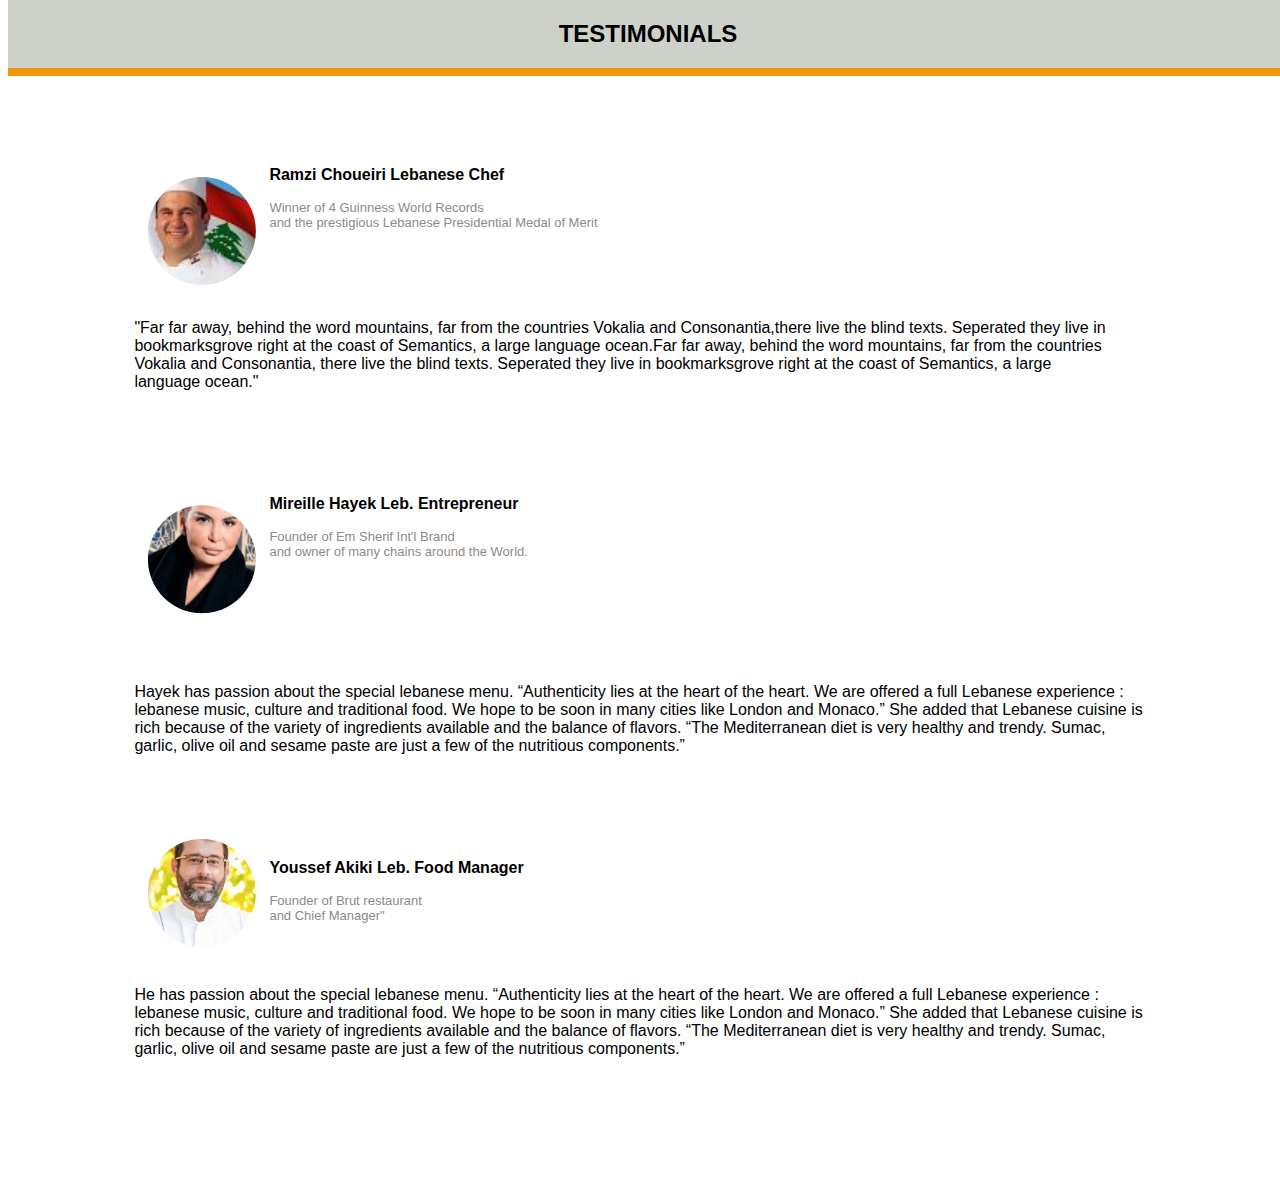
<file: Z_SCROLLBAR.html>
<!DOCTYPE html>
<html>

<head>
  <meta name="viewport" content="width=device-width, initial-scale=1">
  <style>
    body {
      font-family: 'Trebuchet MS', 'Lucida Sans Unicode', 'Lucida Grande', 'Lucida Sans', Arial, sans-serif;
    }

    .zcaption3 {
      display: flex;
      flex-direction: row;
    }

    .zheader {
      position: fixed;
      top: 0;
      z-index: 1;
      width: 100%;
      height: min-content;
      background-color: #ced1c9;
    }

    .zheader h2 {
      text-align: center;
    }

    .progress-container {
      width: 100%;
      height: 8px;
      background: #ef9709;
    }

    .progress-bar {
      height: 8px;
      background: #04AA6D;
      width: 0%;
    }

    .zcontent {
      padding: 100px 0;
      margin: 50px auto 0 auto;
      width: 80%;

    }

    .zp2 {
      color: rgb(141, 138, 138);
      font-size: small;
      text-align: left;
    }

    .zimg2 {
      clip-path: circle(54px);
      align-content: center;
      position: relative;
      width: 135px;
      display: ruby;
      margin: 10% 80% 0% 0%;

    }
  </style>
</head>

<body>

  <div class="zheader">
    <h2>TESTIMONIALS</h2>
    <div class="progress-container">
      <div class="progress-bar" id="myBar"></div>
    </div>
  </div>
  <div class="zcontent">
    <div class="mcontainer1">
      <div class="zcaption3">
        <div>
          <img src="./images/chef ramzi.jpeg" class="zimg2">
        </div>
        <div>
          <p><b>Ramzi Choueiri Lebanese Chef</b></p>
          <p class="zp2">Winner of 4 Guinness
            World Records<br>
            and the prestigious Lebanese Presidential Medal of Merit
          </p>
        </div>
      </div>
      <p class="mtxt2">
        "Far far away, behind the word mountains, far from the countries Vokalia and
        Consonantia,there
        live the blind texts.
        Seperated they live in bookmarksgrove right at the coast of Semantics, a large
        language ocean.Far far away, behind the word mountains, far from the countries Vokalia
        and Consonantia, there
        live the blind texts.
        Seperated they live in bookmarksgrove right at the coast of Semantics, a large
        language ocean."<br> <br> <br>
      </p>
    </div>
    <div>

      <div>
        <div class="zcaption3">
          <div> <img src="./images/MireilleHayek..jpeg" class="zimg2"></div>
          <div><br><br />
            <p><b>Mireille Hayek Leb. Entrepreneur</b></p>
            <p class="zp2">Founder of Em Sherif Int'l Brand
              <br>and owner of many chains around the World.
            </p>
          </div>
        </div>
        <p class="mtxt2">
          Hayek has passion about the special lebanese menu.
          “Authenticity lies at the heart of the heart. We are offered a full Lebanese experience : lebanese music,
          culture and
          traditional food. We hope to be soon in many cities like London and Monaco.”
          She added that Lebanese cuisine is rich because of the variety of ingredients available and the balance of
          flavors. “The Mediterranean diet is very healthy and trendy. Sumac, garlic, olive oil and sesame paste are
          just
          a few of the nutritious components.”
        </p>
      </div>
      <br><br>

      <div>
        <div class="zcaption3">
          <div> <img src="./images/YoussefAkiki.jpg" class="zimg2"></div>
          <div><br><br />
            <p><b>Youssef Akiki Leb. Food Manager</b></p>
            <p class="zp2">Founder of Brut restaurant
              <br>and Chief Manager"
            </p>
          </div>
        </div>
        <p class="mtxt2">
          He has passion about the special lebanese menu.
          “Authenticity lies at the heart of the heart. We are offered a full Lebanese experience : lebanese music,
          culture and
          traditional food. We hope to be soon in many cities like London and Monaco.”
          She added that Lebanese cuisine is rich because of the variety of ingredients available and the balance of
          flavors. “The Mediterranean diet is very healthy and trendy. Sumac, garlic, olive oil and sesame paste are
          just
          a few of the nutritious components.”
        </p>
      </div>


    </div>

    <script>
      // When the user scrolls the page, execute myFunction 
      window.onscroll = function () { myFunction() };

      function myFunction() {
        var winScroll = document.body.scrollTop || document.documentElement.scrollTop;
        var height = document.documentElement.scrollHeight - document.documentElement.clientHeight;
        var scrolled = (winScroll / height) * 100;
        document.getElementById("myBar").style.width = scrolled + "%";
      }
    </script>

</body>

</html>
</file>
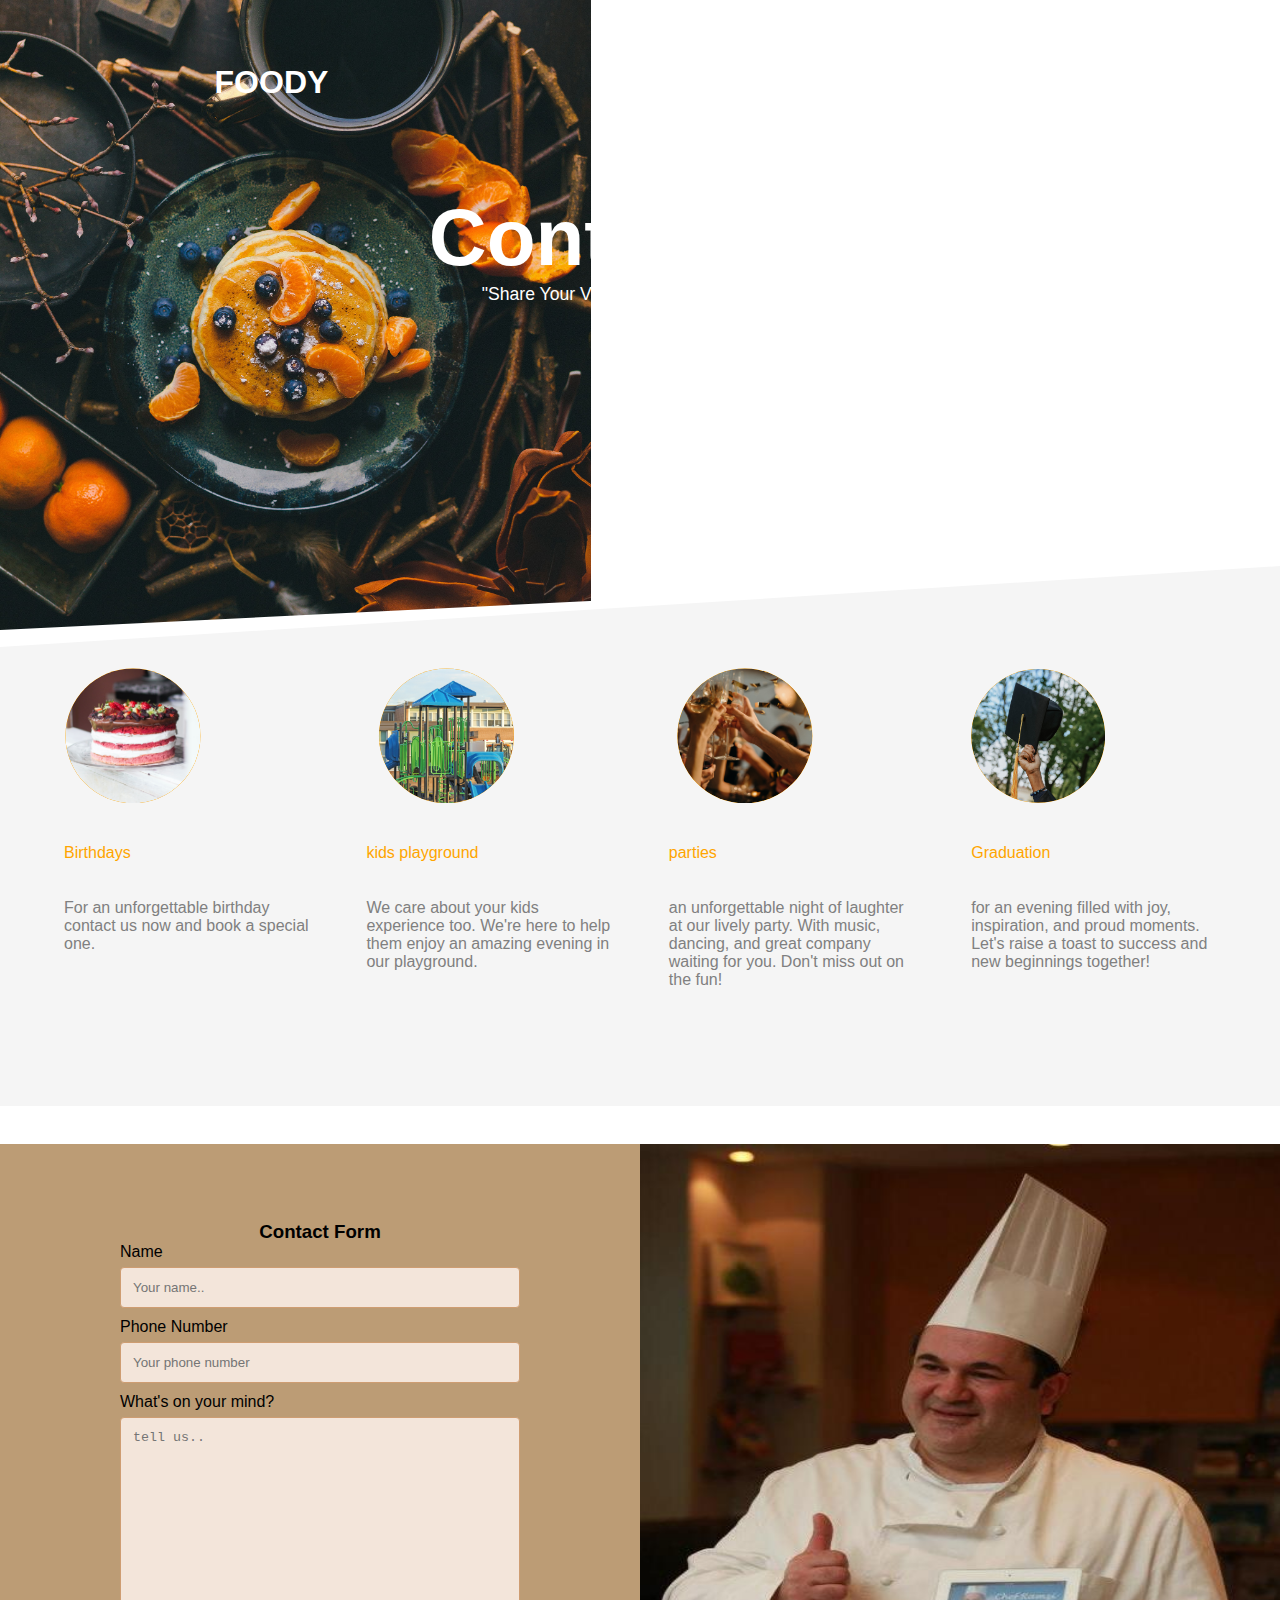
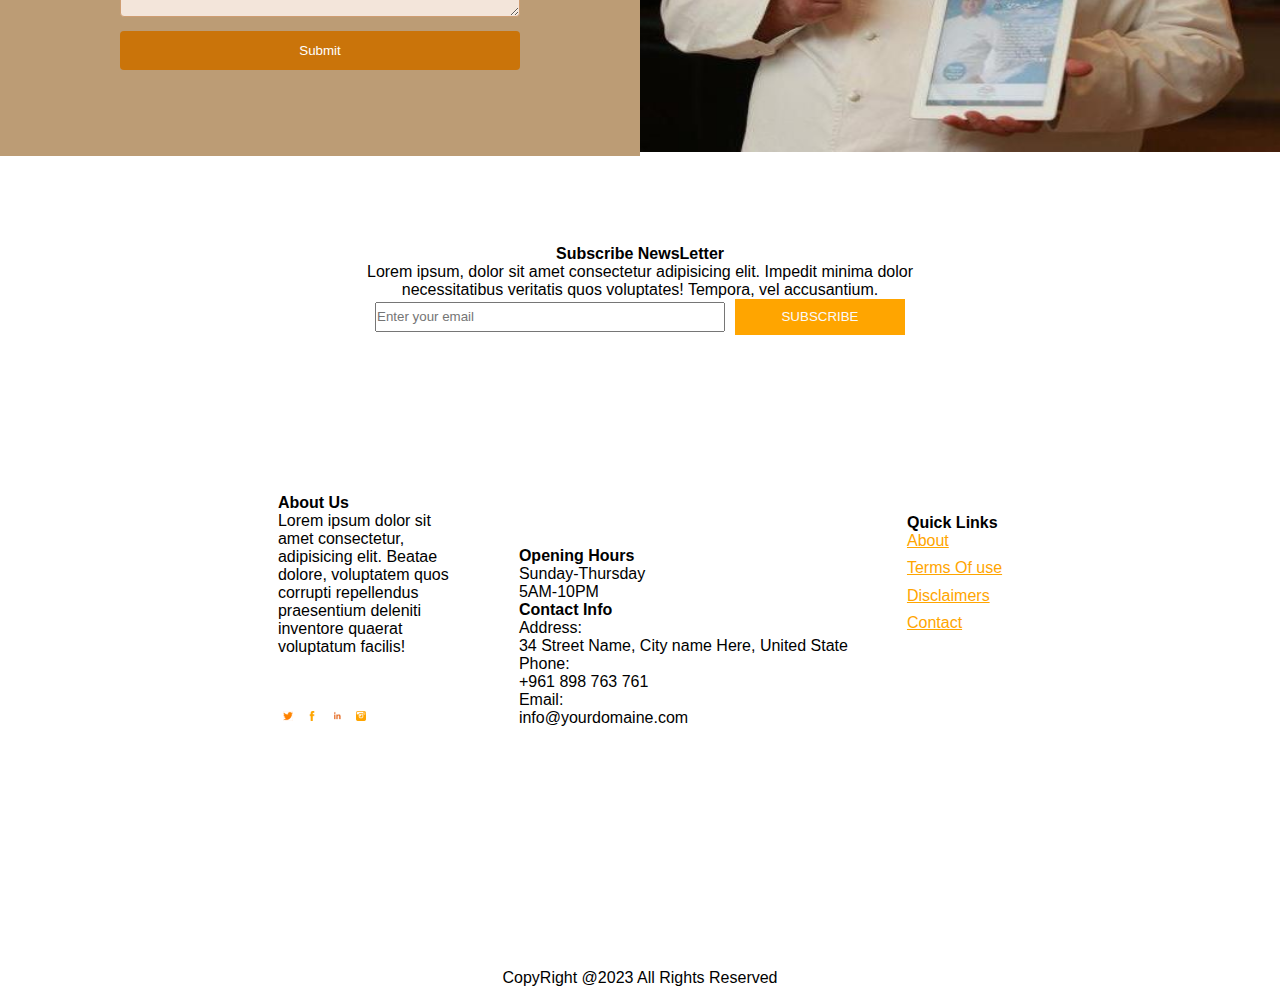
<file: Has_Mari/contactus.html>
<!DOCTYPE html>
<html xmlns="http://www.w3.org/1999/xhtml">

<head>
    <meta name="viewport" content="width=device-width, initial-scale=1">
    <link rel="stylesheet" href="contactus.css">
    <link href="https://fonts.googleapis.com/css2?family=Material+Icons" rel="stylesheet">
    <link rel="stylesheet" href="mobile.css">
</head>

<body>

    <div class="h_container">
        <div class="h_bg1">
            <nav class="h_firstdiv ">
                <h1>FOODY </h1>
                <nav class="h_menu">
                    <a href="../index.html">Home</a>
                    <a href="#">Recipes</a>
                    <a href="#">Services</a>
                    <a href="../Aya_Folder/aboutus.html">About</a>
                    <a href="#">News</a>

                </nav>
                <button class="hamburger">
                </button>


            </nav>

            <p class="h_banner">
                Contact Us
            </p>
            <p class="h_text">
                "Share Your Vision, We'll Bring it to Life."
            </p>


        </div>

        <div class="h_bg2">
            <div class="h_icons">

                <div class="h_grid-item">

                    <div class="h_bgdiv"><img src="./images/cake1.jpg" class="h_svgitem"></div>
                    <p class="h_titletext">
                        Birthdays
                    </p>
                    <p class="h_iconstext">For an unforgettable birthday contact us now and book a special one.
                    </p>

                </div>
                <div class="h_grid-item">


                    <div class="h_bgdiv"><img src="./images/play.jpg" class="h_svgitem">
                    </div>
                    <p class="h_titletext">
                        kids playground
                    </p>
                    <p class="h_iconstext">We care about your kids experience too. We're here to help them enjoy an
                        amazing evening in our playground.
                    </p>


                </div>
                <div class="h_grid-item">


                    <!-- <svg></svg> -->
                    <div class="h_bgdiv"><img src="./images/party.jpg" class="h_svgitem">
                    </div>
                    <p class="h_titletext">
                        parties
                    </p>
                    <p class="h_iconstext">an unforgettable night of laughter at our lively party.
                        With music, dancing, and great
                        company waiting for you. Don't miss out on the fun!
                    </p>
                </div>

                <div class="h_grid-item">

                    <div class="h_bgdiv"> <img src="./images/grad.jpg" class="h_svgitem">
                    </div>
                    <p class="h_titletext">
                        Graduation
                    </p>
                    <p class="h_iconstext">for an evening filled with joy, inspiration, and proud moments. Let's raise a
                        toast to
                        success and new beginnings together!
                    </p>
                </div>


            </div>
        </div>
    </div>


    <!-- form block-->
    <div class="mmain">
        <div class="contact-form">
            <h3>Contact Form</h3>
            <div class="container">
                <form action="/action_page.php" onsubmit="onSubmitForm()">

                    <label for="name"> Name</label>
                    <input type="text" id="name" name="name" placeholder="Your name..">

                    <label for="phone">Phone Number</label>
                    <input type="text" id="phonenb" name="phone" placeholder="Your phone number">

                    <label for="subject">What's on your mind?</label>
                    <textarea id="subject" name="subject" placeholder="tell us.." style="height:200px"></textarea>

                    <input type="submit" value="Submit">
                </form>
            </div>
        </div>
        <div class="slideshow-container">
            <div class="mySlides fade">
                <img src="../images/chef_ramzi2.jpg" class="size">
            </div>

            <div class="mySlides fade">
                <img src="./images/cake1.jpg" class="size">
            </div>

            <div class="mySlides fade">
                <img src="./images/chef1.jpg" class="size">
            </div>
            <div class="mySlides fade">
                <img src="./images/cake1.jpg" class="size">
            </div>
            <div class="dots" style="text-align:center; ">
                <span class="dot"></span>
                <span class="dot"></span>
                <span class="dot"></span>
                <span class="dot"></span>

            </div>
        </div>
    </div>

    <!--footer code-->
    <div class="Subscribe">

        <b> Subscribe NewsLetter </b>

        <p> Lorem ipsum, dolor sit amet consectetur adipisicing elit.
            Impedit minima dolor necessitatibus veritatis quos voluptates! Tempora,
            vel accusantium. </p>

        <form class="a_form" id="subscribeForm">

            <input type="email" id="email" name="email" placeholder="Enter your email" required>
            <button type="submit" id="button">SUBSCRIBE</button>
        </form>

    </div>

    <div class="Second-Container">

        <div class="AboutUs-Container">
            <b> About Us </b>
            <p> Lorem ipsum dolor sit amet consectetur, adipisicing elit.
                Beatae dolore, voluptatem quos corrupti repellendus praesentium deleniti
                inventore quaerat voluptatum facilis!
            </p>

            <p> <img class="imgs" src="../images/twiter.png" alt="">
                <img class="imgs" src="../images/fb.png" alt="">
                <img class="imgs" src="../images/in.png" alt="">
                <img class="imgs" src="../images/insta.png" alt="">
            </p>
        </div>
        <div class="Opening-Contact-Container">
            <div class="Opening-Container">
                <b>Opening Hours</b>
                <p> Sunday-Thursday <br />
                    5AM-10PM </p>
            </div>
            <div class="Contactinfo-Container">
                <b> Contact Info </b>
                <p> Address: <br />
                    34 Street Name, City name Here, United State</p>

                <p>Phone: <br />
                    +961 898 763 761</p>

                <p>Email: <br />
                    info@yourdomaine.com
                <p>
            </div>

        </div>

        <div class="Quick-Container">
            <b> Quick Links </b> <br />
            <p>
                <a href="../Aya_Folder/aboutus.html">About</a>
                <a href="">Terms Of use </a>
                <a href="">Disclaimers </a>
                <a href=""> Contact </a>
            </p>
        </div>

    </div>

    <div class="Copy-Rights"> CopyRight @2023 All Rights Reserved </div>


    </footer>
    <script src="../A-Subscribe.js"></script>
    <script src="../A-Footer-style.css"></script>
    <script src="mobile.js"></script>
</body>
<script>
    let slideIndex = 0;
    showSlides();

    function showSlides() {
        let i;
        let slides = document.getElementsByClassName("mySlides");
        let dots = document.getElementsByClassName("dot");
        for (i = 0; i < slides.length; i++) {
            slides[i].style.display = "none";
        }
        slideIndex++;
        if (slideIndex > slides.length) { slideIndex = 1 }
        for (i = 0; i < dots.length; i++) {
            dots[i].className = dots[i].className.replace(" active", "");
        }
        slides[slideIndex - 1].style.display = "block";
        dots[slideIndex - 1].className += " active";
        setTimeout(showSlides, 2000); // Change image every 2 seconds
    }



    function onSubmitForm() {
        // Prevent the default form submission behavior
        event.preventDefault();

        // Get the values from the form fields
        var name = document.getElementById("name").value;
        var phone = document.getElementById("phonenb").value;
        var subject = document.getElementById("subject").value;

        // Display a thank you message
        alert("Thank you, " + name + ", for submitting your request!\nWe'll get in touch with you at " + phone + " regarding: " + subject);
    }



    //footer script 
    document.getElementById("subscribeForm").addEventListener("submit", function (event) {
        event.preventDefault(); // Prevent form submission
        alert("Thank you for subscribing!");
    });
</script>

</html>
</file>
<file: Has_Mari/contactus.css>
* {

    margin: 0;
    padding: 0;
    box-sizing: border-box;
}




.h_container {
    display: flex;
    flex-direction: column;
    /* height: 1000px; */
    width: 100vw;

}

.h_bg1 {
    background: url(../images/hero_2.jpg) no-repeat;
    background-size: contain;
    height: 70vh;
    width: 100vw;
    position: relative;
    clip-path: polygon(0 0, 100% 0%, 100% 90%, 0 100%);
    text-align: center;

    animation: changebg 15s ease-in-out infinite alternate;




}

@keyframes changebg {

    0%,
    100% {
        background: url(../images/hero_2.jpg);
        background-size: contain;

    }

    33% {
        background: url(../images/restaurant__image2.jpg);
        background-size: contain;
    }

    66% {
        background: url(../images/hero-section.jpg);
        background-size: cover;
    }




}



.h_bg2 {
    background-color: whitesmoke;
    background-size: 100vw 100%;
    height: 60vh;
    width: 100vw;
    clip-path: polygon(0 15%, 100% 0, 100% 100%, 0 100%);
    overflow: visible;
    margin-top: -5%;

}

.h_icons {

    height: auto;
    width: 100vw;
    margin-top: 8%;

    padding-left: 5%;
    padding-right: 5%;

    display: flex;
    flex-direction: row;
    /* grid-template-columns: repeat(4,fr); */

    justify-content: space-between;
    align-content: space-between;
    overflow: visible;
    gap: 5%;

}

.h_titletext {
    color: orange;
    /* align-self: flex-start; */
}

.h_iconstext {
    color: grey;
}

.h_bgdiv {
    width: fit-content;
    display: flex;
    /* align-self: flex-start; */
    align-items: center;
    justify-content: center;

    height: 15vh;
    background-color: orange;

    clip-path: circle();
    margin-bottom: 4px;


}

.h_svgitem {
    width: 100%;
    height: 100%;
    /* margin:20%; */
    /* padding: 15%;  */
    clip-path: circle();


}

.h_grid-item {
    flex:1;
    display: flex;
    flex-direction: column;
    gap: 15%;


    overflow: visible;

}

.h_getstarted {
    color: white;
    border: 1px solid white;
    background-color: rgba(0, 0, 0, .25);
    height: 5vh;
    width: 15%;
    margin-top: 5%;
    font-size: 1.1em;
    margin-bottom: 10%;
    /* rgba for transparency */
    /* width: 20vw;
    font-size: 1em;
    margin-bottom: 10%; */
}

.h_banner {
    font-size: 5em;
    font-weight: 900;
    color: white;
    text-align: center;
    margin-top: 15%;

}

.h_text {
    color: white;
    text-align: center;

    font-size: 1.1em;
}

.h_contactus {
    background-color: orange;
    height: 6%;
    color: white;
    width: fit-content;
    font-size: 1.1em;

}
.h_menu {
    display: flex; /* Use flexbox to arrange elements horizontally */
    gap: 10px; /* Adjust the spacing between links */
    align-items: center; /* Align items vertically in the center */
    justify-content: center; /* Center items horizontally */
}

.h_firstdiv {

    width: 100vw;
    height: fit-content;
    background-size: cover;
    display: flex;
    flex-direction: row;
    align-items: baseline;
    justify-content: space-around;
    margin-top: 5%;


    margin-bottom: 100px;
    position: absolute;
    left: 0;
    top: 0;
    /* clip-path: polygon(0 0, 100% 0%, 100% 70%, 0 90%); */

}





.h_firstdiv a:hover {
    color: blue;
    background-color: transparent;
    text-decoration: underline;

}


.h_firstdiv a:focus {
    color: orange;

}

.h_firstdiv h1 {
    color: white;
    font-size: 2em;

}


.h_mobile-menu a{
    color: white;
    text-decoration: none;
    margin: 0 10px;

}

.h_firstdiv a {
    color: white;
    text-decoration: none;
    margin: 2%;
    font-size: 1.1em;


}
.h_bg2,.mmain{
    margin-bottom: 3%;
}


@media only screen and (max-width: 600px) {
    .h_contactus {
        display: none;
    }

    .h_banner {
        font-size: 2em;
    }

    .h_text {
        /* width: fit-content; */

        text-align: center;


    }


    .h_getstarted {
        width: 20vw;
        font-size: 1em;
        margin-bottom: 8%;
    }

    .h_firstdiv {
        height: auto;
        flex-wrap: wrap;


    }

    /* .firstdiv h1{
        height:20%;
    } */
    .h_banner {
        margin-top: 15vh;
    }

    .h_firstdiv a {
        color: white;
        font-size: 1em;

    }

    .h_container {
        /* height: 1100px; */
        /* text-align: center; */
    }

    .h_bg2 {

        height: auto;
        clip-path: polygon(0 4.28%, 100% 0, 100% 100%, 0 100%);
        overflow: visible;

        margin-top: -8%;
    }

    .h_bg1 {
        text-align: center;
        height: 60vh;
        display: flex;
        flex-direction: column;
        gap: 5vh;
        justify-content: space-evenly;
        clip-path: polygon(0 0, 100% 0%, 100% 95%, 0 100%);


    }

    .h_icons {
        height: max-content;
        flex-direction: column;
        margin-top: 15%;
        gap: 3vh;
        padding: 0;
    }

    /* .bgdiv {
        width: 10vw;
        height: 10vh;
    } */
    .h_iconstext {
        text-align: center;
    }

    .h_grid-item {
        gap: 4vh;
        align-items: center;
        justify-content: center;
    }



    .h_svgitem {
        width: 10vw;
        height: 10vh;
    }

    /* .menu{
        width:80%;
        align-self: center;
        flex-wrap: wrap;
    } */

}

@media only screen and (min-width: 500px) and (max-width:1000px) {
    .h_bg2 {


        overflow: visible;
        /* clip-path: none; */
        margin-top: -10%;
    }

    .h_bg1 {
        text-align: center;
        /* height: max-content; */
        display: flex;
        flex-direction: column;
        gap: 4vh;
        justify-content: space-evenly;
        height:80vh;

    }

    .h_getstarted {
        width: 20vw;
        font-size: 1em;
        margin-bottom: 10%;
    }

    .h_icons {
        margin-top: 12%;
    }
}

/*footer style*/
.Second-Container {
    display: flex;
    align-items: center;
    justify-content: center;
    padding: 50px;
}

.AboutUs-Container {
    max-width: 300px;
    padding: 5%;

}

.AboutUs-Container p {
    padding-bottom: 50px;

}


.Quick-Container {
    padding: 5%;
    margin-top: -10%;

}

.Quick-Container a {
    display: list-item;
    list-style: none;
    padding-bottom: 10%;
    color: orange;
}


.Subscribe {
    display: flex;
    flex-direction: column;
    align-items: center;
    justify-content: center;
    text-align: center;
    padding: 50px;

}

.Subscribe p {
    justify-content: center;
    max-width: 550px;
}

.a_form {
    display: flex;
    align-items: center;
}

#email {
    width: 350px;
    height: 30px;
    margin-right: 10px;

}

#button {
    width: 170px;
    height: 36px;
    background-color: orange;
    color: rgb(250, 250, 250);
    border: none;


}

.Copy-Rights {
    display: flex;
    padding-top: 80px;
    align-items: center;
    justify-content: center;

}

.imgs {
    width: 20px;
    height: 20px;
    padding: 5px;

}


@media (max-width: 500px) {
    #email {
        width: 300px;
        height: 30px;
        margin-right: 10px;

    }

    #button {
        width: 100px;
        height: 36px;
        background-color: orange;
        color: rgb(250, 250, 250);
        border: none;


    }

    .Second-Container {
        display: flex;
        flex-direction: column;
        align-items: center;
        justify-content: center;
        padding: 50px;
    }


    .AboutUs-Container {
        max-width: 350px;
        text-align: center;
    }

    .imgs {
        width: 20px;
        height: 20px;
        padding: 5px;


    }

    .Opening-Contact-Container {
        display: flex;
        padding: 10%;
        justify-content: center;


    }

    .images {
        padding-top: -20%;
    }

    .Opening-Container {
        padding-left: 20%;
    }

    .Contactinfo-Container {
        padding-left: 20%;
    }

    .Quick-Container a {
        display: inline;
        padding: 5px;
    }

    .Quick-Container {
        padding-top: 10%;
    }

    .Copy-Rights {
        display: flex;
        padding-top: 5px;
        align-items: center;
        justify-content: center;

    }

}





/* form css*/
body {font-family: Arial, Helvetica, sans-serif;}
* {box-sizing: border-box;}

input[type=text], select, textarea {
  width: 100%;
  padding: 12px;
  border: 1px solid #ce9d72;
  border-radius: 4px;
  box-sizing: border-box;
  margin-top: 6px;
  margin-bottom: 16px;
  resize: vertical;
  background-color:#f3e5da ;
}

input[type=submit] {
  background-color: #ca740a;
  color: rgb(255, 255, 255);
  padding: 12px 20px;
  border: none;
  border-radius: 4px;
  cursor: pointer;
}

input[type=submit]:hover {
  background-color:#ca740a ;
}

.mmain {
  display: flex;
  height: fit-content;
}

.contact-form {
  flex: 1;
  padding: 20px;
  box-sizing: border-box;
  display: flex;
  flex-direction: column;
  justify-content: center;
  align-items: center;
  background-color: #915d1e9c;
}

.container {
  width: 100%;
  max-width: 400px;
}

.container label, .container input, .container textarea, .container input[type="submit"] {
  width: 100%;
  margin-bottom: 10px;
}

.image-container {
  flex: 1;
  background-size: cover;
}




   

  /* Left div for the slider */
  .slideshow-container {
      flex: 1; /* Take up available space */
      background-size: cover;
      padding: 0px; /* Add spacing */

  }

  /* Image styles */
  .size {
      width: 40em;
      height: 38em;
  }

  .desc {
      flex: 1; /* Take up available space */
      background-color: rgb(255, 255, 255);
  }





@media only screen and (max-width: 600px) {
    .mmain {
        flex-direction: column;
        margin-top: 5%;

    }

    .slideshow-container {
        width: 100%;
        height: 30%;

    }

    .size {
        width: 100%;
        height: 50vh;
    }

    .bg1 {
        height: 40vh;
    }
    .contact-form{
        width: 100%;
        flex: 100%; /* Boxes take full width on small screens */
        padding-bottom: 0;
        margin-bottom: 0;
  
        
    }
}
</file>
<file: Has_Mari/mobile.css>
.hamburger {
	appearance: none;
	outline: none;
	border: none;
	background: none;
	cursor: pointer;
    z-index: 100;
	display: block;
	width: 2rem;
	height: 2rem;
}

.hamburger span {
	color: #FFF;
	font-size: 2rem;
}

.h_mobile-menu {
	position: fixed;
	top: 0;
	left: 0;
	width: 100%;
	height: 85%;
	z-index: 98;
	opacity:0;
	transform: translateY(-100%);
	background-color: orange;
	color: #FFF;
	transition: 0.5s;
}

.h_mobile-menu.is-open {
	opacity: 1;
	transform: translateY(0);
}

.h_mobile-menu a {
	display: block;
	padding: 1rem;
	color: #FFF;
	text-align: center;
	text-decoration: none;
	font-size: 1.25rem;
	transition: 0.5s;
}

.h_mobile-menu a:hover {
	color: orange;
	background-color: #FFF;
}
@media (min-width: 600px) {
	.h_mobile-menu, .hamburger {
		display: none;
	}

	.h_menu {
		display: flex;
	}
}
</file>
